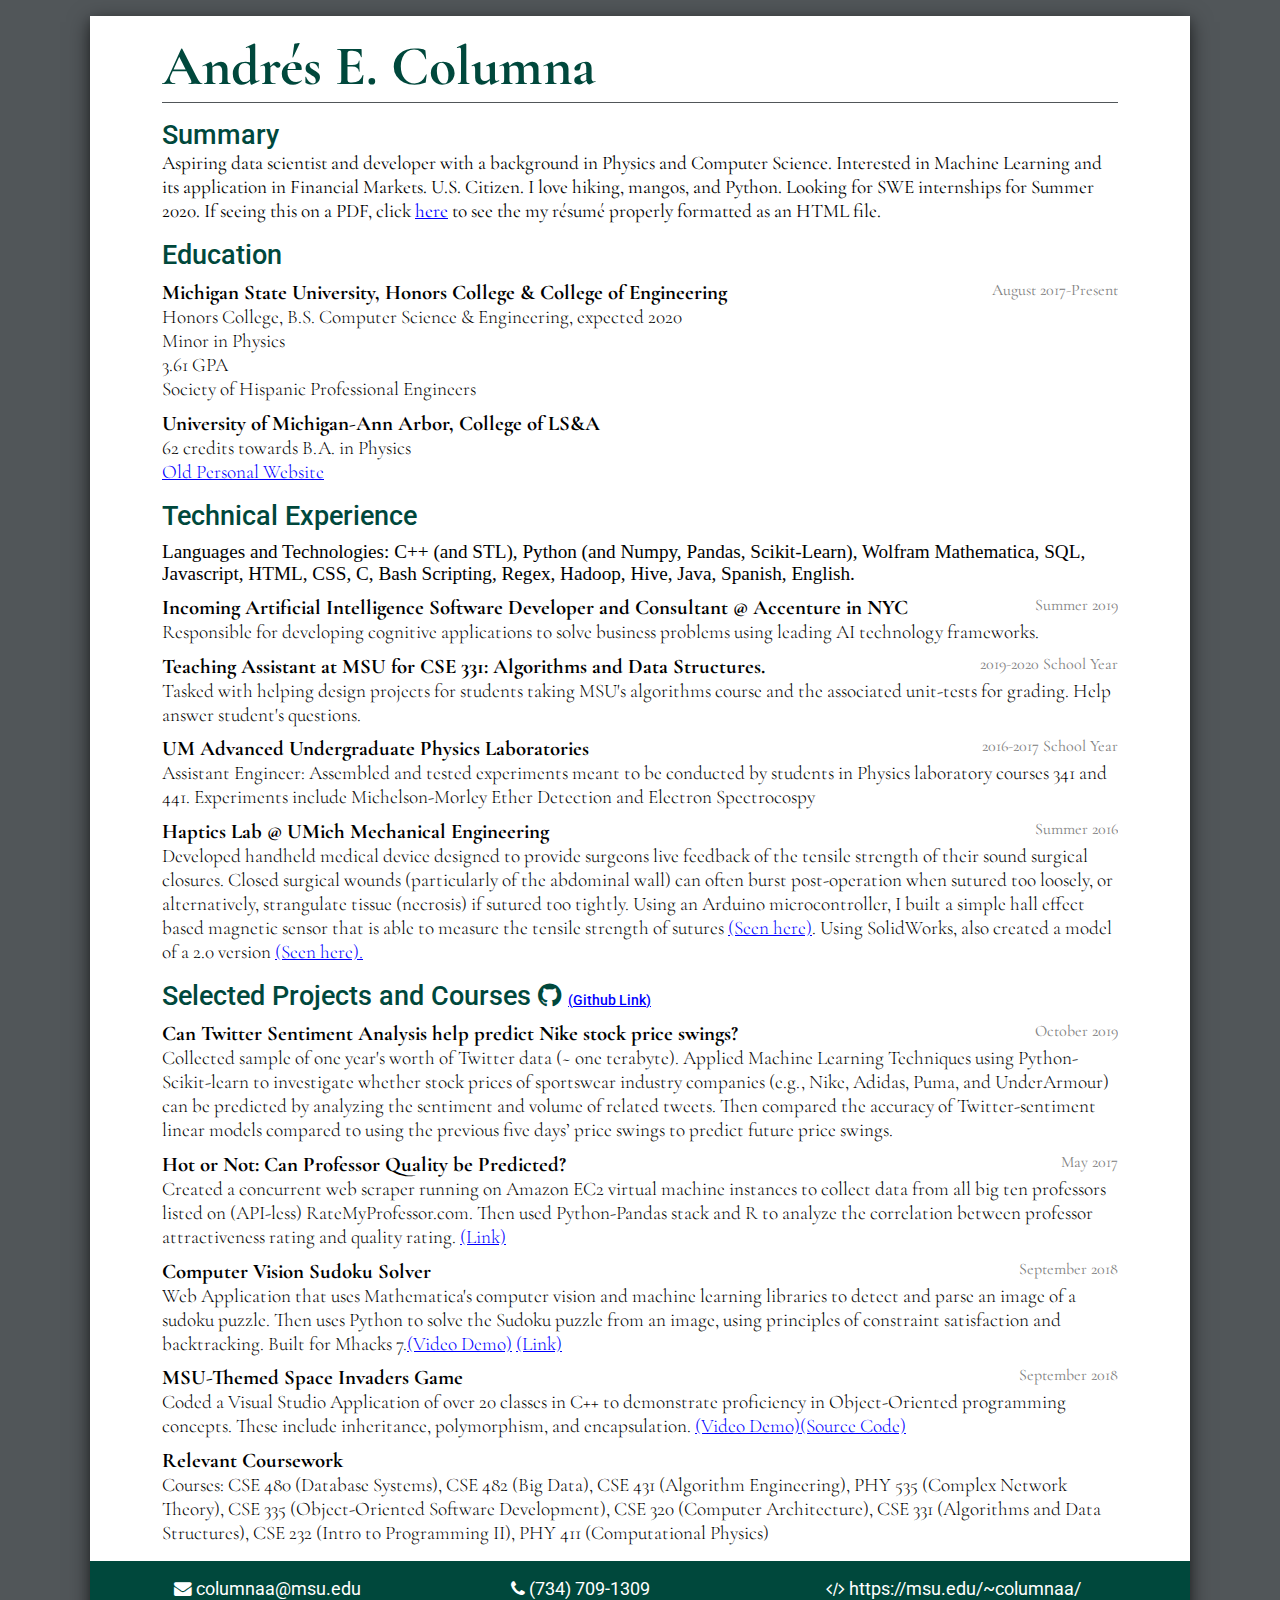
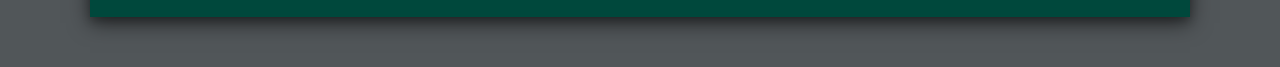
<file: Andres_Columna_CV.html>
<html>
<head>
    
<title>Columna Curriculum Vitae</title>
    <link href="style.css" type="text/css" rel="stylesheet">
    
    <link id="fonts" href="https://fonts.googleapis.com/css?family=Open+Sans|Roboto:300,400,900|Cormorant+Garamond:400,700" rel="stylesheet">
    
  
    <link id="icons" rel="stylesheet" href="https://cdnjs.cloudflare.com/ajax/libs/font-awesome/4.7.0/css/font-awesome.min.css">
    <style>
        *{
    margin: 0;
    padding: 0;
    text-align: left;
}

body{
     background-color: #515659;
     font-family: 'Roboto', sans-serif;
     font-weight: 400;
}
        
#github{
     font-size: .5em;
            
     }

header{
    border-bottom: .3mm solid #515659;
    padding-bottom: .1em;
    padding-top: 1em;
}



h1{
    font-size: 3.5em;
    color: #00483C;
    text-align: left;
    font-family: 'Cormorant Garamond', serif;
    
}

div.page{
    background-color: white;
    text-align: center;
    margin-left: auto;
    margin-right: auto;
    margin-top: 1em;
    width: 1100px;
    margin-bottom: 50px;
    
    box-shadow: 0 4px 8px 0 rgba(0, 0, 0, 0.2), 0 6px 20px 0 rgba(0, 0, 0, 0.59);
}

div.content{
    overflow: hidden;
    margin-left: 4.5em;
    margin-right: 4.5em
}

section{
    margin-top: 1em;
}

section h3{
   
    font-size: 1.7em;
    font-weight: 500;
    color: #00483C;
}


div.date-school{
    overflow: auto;
   
}
div.school{
       font-family: 'Cormorant Garamond', serif;
        margin-top:.6em;
}

p.intro{
    font-family: 'Cormorant Garamond', serif;
    font-size: 1.2em;
}
div.school h4{
    font-size: 1.3em;
    float: left;
}
small.date{
    float: right;
    font-size: 1em;
    color: gray;
}

div.school h5{
    font-weight: 100;
    font-size: 1.2em;
    margin-top: 0em;
}

p.languages{
    font-family: "times new roman";
    font-weight: 100;
    font-size: 1.2em;
    margin-top: .3em;
    margin-bottom: .3em;
}

footer{
    background-color: #00483C;
    margin-top: 1em;
    color: white;
    height: 3.5em;
}

table{
    color: white;
    border-collapse: collapse;
    width: 100%;
    height: 100%;
}

th, td {
    text-align: center;
    padding: 8px;
    font-size: 1.1em
}

i{
    font-size: "w3-large";
    
}
        

footer a:hover{
    color: darkblue;
    text-decoration: underline;
}
        
        a:hover{
    font-size: 1.1em;
    font-weight: bold;
    color: darkblue;
    text-decoration: underline;
}


a {
    color: blue;
}

footer a{
    text-decoration: none;
    color: white;
}
        
    </style>
</head>
<body>
    <div class="page">
        <div class="content">
            <header>
                <h1> Andr&eacute;s E. Columna </h1>
            </header>
            
            <section id="Summary">
                <h3>Summary</h3>
                <p class="intro"> Aspiring data scientist and developer with a background in Physics and Computer Science. Interested in Machine Learning and its application in Financial Markets. U.S. Citizen. I love hiking, mangos, and Python. Looking for SWE internships for Summer 2020. If seeing this on a PDF, click <a href="https://msu.edu/~columnaa/">here</a> to see the my r&eacute;sum&eacute; properly formatted as an HTML file.</p>
            </section>
            <section id="Education">
                <h3>Education</h3>
                <div class="school">
                    <div class="date-school">
                        <h4>Michigan State University,  Honors College &amp; College of Engineering</h4>
                        <small class="date"> August 2017-Present</small>
                    </div>
                     <h5>Honors College, B.S. Computer Science &amp; Engineering, expected 2020</h5>
                     <h5> Minor in Physics </h5>
                     <h5>3.61 GPA</h5>
                    <h5>Society of Hispanic Professional Engineers</h5>
                </div>
                <div class="school">
                    <div class="date-school">
                        <h4>University of Michigan-Ann Arbor, College of LS&amp;A</h4>
                        <small class="date"></small>
                    </div>
                     <h5>62 credits towards B.A. in Physics</h5>
                    <h5><a class="paragraph" href="http://www-personal.umich.edu/~acolumna/">Old Personal Website</a></h5>
                </div> 
            </section>
            <section id="Technical">
                <h3>Technical Experience</h3>
                
                <div class="school">
                    <p class="languages"><strong>Languages and Technologies:</strong> C++ (and STL), Python (and Numpy, Pandas, Scikit-Learn), Wolfram Mathematica, SQL, Javascript, HTML, CSS, C, Bash Scripting, Regex, Hadoop, Hive, Java, Spanish, English.
</p>
                </div>
                <div class="school">
                    <div class="date-school">
                        <h4>Incoming Artificial Intelligence Software Developer and Consultant @ Accenture in NYC</h4>
                        <small class="date">Summer 2019</small>
                    </div>
                     <h5> Responsible for developing cognitive applications to solve business problems using leading AI technology frameworks.</h5>
                </div>
                <div class="school">
                    <div class="date-school">
                        <h4> Teaching Assistant at MSU for CSE 331: Algorithms and Data Structures.</h4>
                        <small class="date">2019-2020 School Year</small>
                    </div>
                     <h5>Tasked with helping design projects for students taking MSU's algorithms course and the associated unit-tests for grading. Help answer student's questions.</h5>
                </div>
                <div class="school">
                    <div class="date-school">
                        <h4>UM Advanced Undergraduate Physics Laboratories</h4>
                        <small class="date">2016-2017 School Year</small>
                    </div>
                     <h5>Assistant Engineer: Assembled and tested experiments meant to be conducted by students in Physics laboratory courses 341 and 441. Experiments include Michelson-Morley Ether Detection and Electron Spectrocospy</h5>
                </div>
                    <div class="school">
                    <div class="date-school">
                        <h4>Haptics Lab @ UMich Mechanical Engineering</h4>
                        <small class="date">Summer 2016</small>
                    </div>
                     <h5>Developed handheld medical device designed to provide surgeons live feedback of the tensile strength of their sound surgical closures. Closed surgical wounds (particularly of the abdominal wall) can often burst post-operation when sutured too loosely, or alternatively, strangulate tissue (necrosis) if sutured too tightly. Using an Arduino microcontroller, I built a simple hall effect based magnetic sensor that is able to measure the tensile strength of sutures <a class="paragraph" href="https://www.youtube.com/watch?v=kAJZw3XisHA&feature=youtu.be">(Seen here)</a>. Using SolidWorks, also created a model of a 2.0 version <a class="paragraph" href="https://drive.google.com/file/d/0B2hes8JMr66FaUhRbGVqY0NJRTJFYzUwTUN6ai1iRUU5UGkw/view">
                         
                        (Seen here). </a> </h5>
                </div>
            </section>
            <section id="Projects">
                <h3>Selected Projects and Courses <i class="fa fa-github"></i> <span id="github">

<a href="https://github.com/aecolumna">(Github Link)</a></span></h3>
                <div class="school">
                    <div class="date-school">
                        <h4> Can Twitter Sentiment Analysis help predict Nike stock price swings?</h4>
                        <small class="date">October 2019</small>
                    </div>
                     
                     <h5>Collected sample of one year's worth of Twitter data (~ one terabyte). Applied Machine Learning Techniques using Python-Scikit-learn to investigate whether stock prices of sportswear industry companies (e.g., Nike, Adidas, Puma, and UnderArmour) can be predicted by analyzing the sentiment and volume of related tweets. Then compared the accuracy of Twitter-sentiment linear models compared to using the previous five days’ price swings to predict future price swings.</h5>
                </div>
                <div class="school">
                    <div class="date-school">
                        <h4>Hot or Not: Can Professor Quality be Predicted?</h4>
                        <small class="date">May 2017</small>
                    </div>
                     
                     <h5>Created a concurrent web scraper running on Amazon EC2 virtual machine instances to collect data from all big ten professors listed on (API-less) RateMyProfessor.com. Then used Python-Pandas stack and R to analyze the correlation between professor attractiveness rating and quality rating. <a class="paragraph" href="http://www-personal.umich.edu/~acolumna/Columna_paper_hotness.pdf">(Link)</a></h5>
                </div>
                 
                <div class="school">
                    <div class="date-school">
                        <h4> Computer Vision Sudoku Solver</h4>
                        <small class="date">September 2018</small>
                    </div>
                     
                     <h5>Web Application that uses Mathematica's computer vision and machine learning libraries to detect and parse an image of a sudoku puzzle. Then uses Python to solve the Sudoku puzzle from an image, using principles of constraint satisfaction and backtracking. Built for Mhacks 7.<a class="paragraph" href="https://youtu.be/ztvpaRdIcks">(Video Demo)</a> <a class="paragraph" href="https://github.com/aecolumna/SudokuSolver">(Link)</a></h5>
                </div>
                                <div class="school">
                    <div class="date-school">
                        <h4> MSU-Themed Space Invaders Game</h4>
                        <small class="date">September 2018</small>
                    </div>
                     
                     <h5> Coded a Visual Studio Application of over 20 classes in C++ to demonstrate proficiency in Object-Oriented programming concepts. These include inheritance, polymorphism, and encapsulation. <a class="paragraph" href="https://www.youtube.com/watch?v=kv9TpEzwk4I&feature=youtu.be">(Video Demo)</a><a class="paragraph" href="https://github.com/aecolumna/MSU-Space-Invaders">(Source Code)</a></h5>
                </div>
                <div class="school">
                    <div class="date-school">
                        <h4>Relevant Coursework</h4>
                     
                    </div>
                     <h5> Courses: CSE 480 (Database Systems), CSE 482 (Big Data), CSE 431 (Algorithm Engineering), PHY 535 (Complex Network Theory), CSE 335 (Object-Oriented Software Development), CSE 320 (Computer Architecture), CSE 331 (Algorithms and Data Structures), CSE 232 (Intro to Programming II), PHY 411 (Computational Physics) </h5>
                </div>
                   
            </section>
        </div>
        
        <footer>
            <table>
                <tr>
                    <td> <a href=""><i class="fa fa-envelope"></i> columnaa@msu.edu</a> </td>
                    <td> <a href=""><i class="fa fa-phone" aria-hidden="true"></i> (734) 709-1309</a> </td>
                    <td> <a href="https://msu.edu/~columnaa/"><i class="fa fa-code" aria-hidden="true"></i> https://msu.edu/~columnaa/</a> </td>
                </tr>
            </table>
               
            </footer>
    

    </div>
    
</body>
</html>
</file>
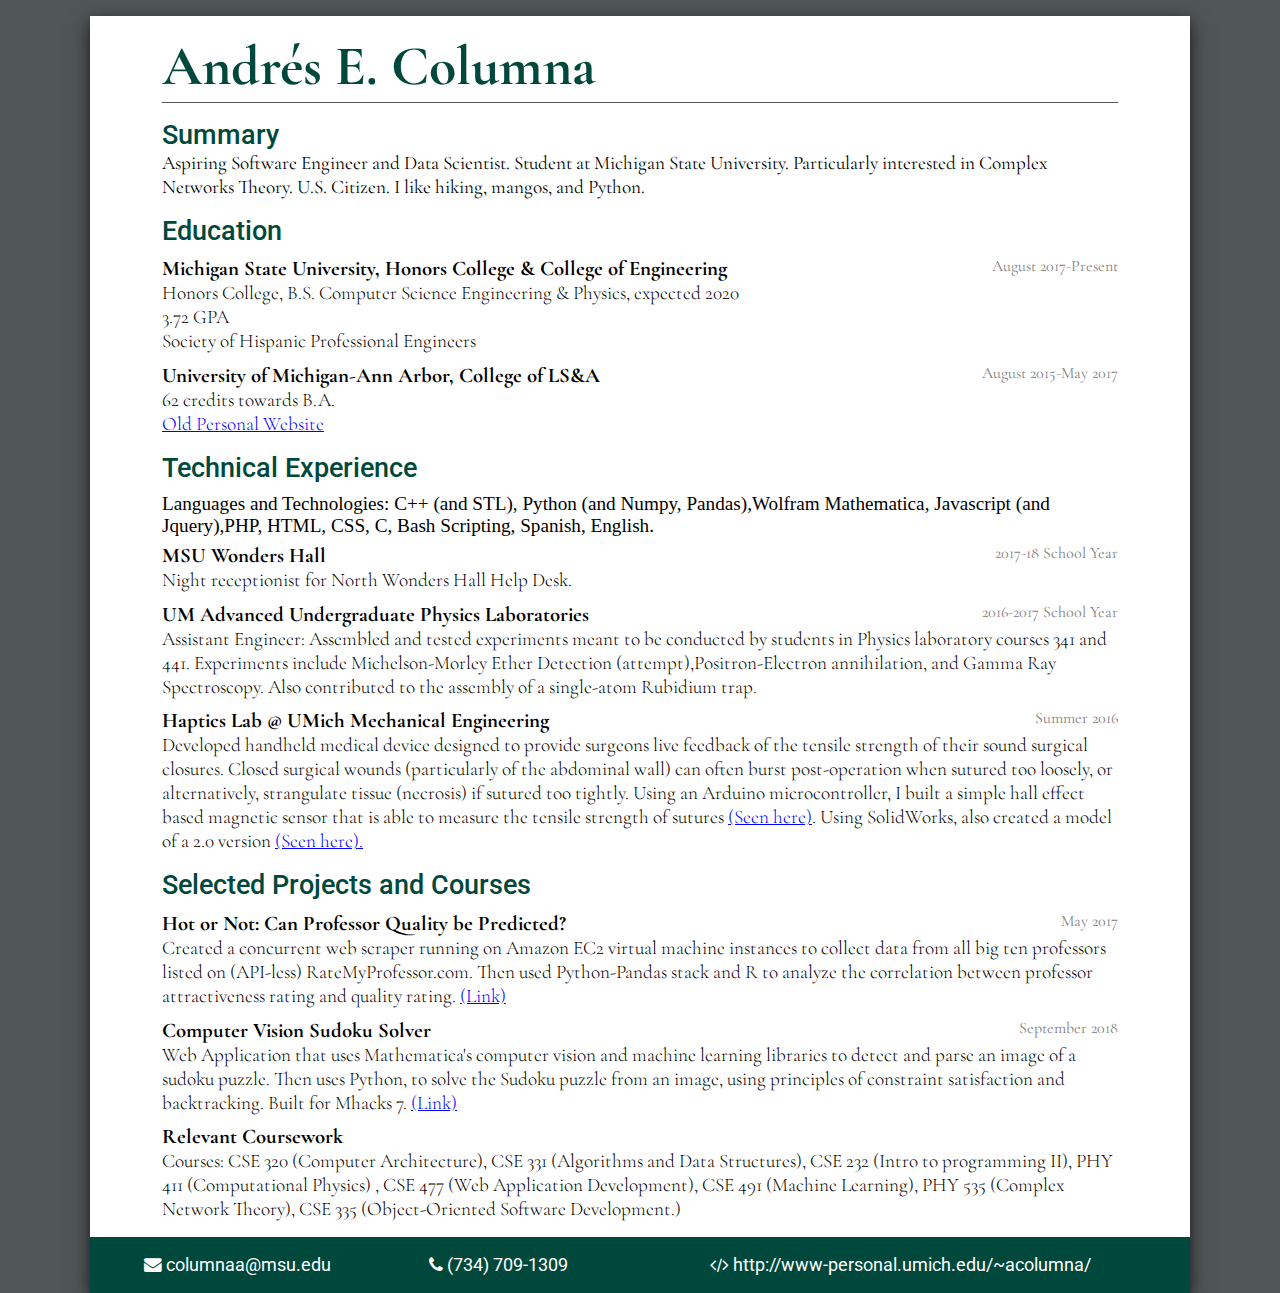
<file: main.html>
<html>
<head>
    
<title>Columna Curriculum Vitae</title>
    <link href="style.css" type="text/css" rel="stylesheet">
    
    
    <link id="fonts" href="https://fonts.googleapis.com/css?family=Open+Sans|Roboto:300,400,900|Cormorant+Garamond:400,700" rel="stylesheet">
    
  
    <link id="icons" rel="stylesheet" href="https://cdnjs.cloudflare.com/ajax/libs/font-awesome/4.7.0/css/font-awesome.min.css">

</head>
<body>
    <div class="page">
        <div class="content">
            <header>
                <h1> Andr&eacute;s E. Columna </h1>
            </header>
            
            <section id="Summary">
                <h3>Summary</h3>
                <p class="intro">Aspiring Software Engineer and Data Scientist. Student at Michigan State University. Particularly interested in Complex Networks Theory. U.S. Citizen. I like hiking, mangos, and Python.</p>
            </section>
            <section id="Education">
                <h3>Education</h3>
                
                <div class="school">
                    <div class="date-school">
                        <h4>Michigan State University,  Honors College &amp; College of Engineering</h4>
                        <small class="date"> August 2017-Present</small>
                    </div>
                     <h5>Honors College, B.S. Computer Science Engineering &amp; Physics, expected 2020</h5>
                     <h5>3.72 GPA</h5>
                    <h5>Society of Hispanic Professional Engineers</h5>
                </div>
                <div class="school">
                    <div class="date-school">
                        <h4>University of Michigan-Ann Arbor, College of LS&amp;A</h4>
                        <small class="date">August 2015-May 2017</small>
                    </div>
                     <h5>62 credits towards B.A.</h5>
                    <h5><a class="paragraph" href="http://www-personal.umich.edu/~acolumna/">Old Personal Website</a></h5>
                </div>
                   
            </section>
            <section id="Technical">
                <h3>Technical Experience</h3>
                
                <div class="school">
                    <p class="languages"><strong>Languages and Technologies:</strong> C++ (and STL), Python (and Numpy, Pandas),Wolfram Mathematica, Javascript (and Jquery),PHP, HTML, CSS, C, Bash Scripting, Spanish, English.
</p>
                    <div class="date-school">
                        <h4>MSU Wonders Hall</h4>
                        <small class="date">2017-18 School Year</small>
                    </div>
                     
                     <h5>Night receptionist for North Wonders Hall Help Desk.</h5>
                </div>
                <div class="school">
                    <div class="date-school">
                        <h4>UM Advanced Undergraduate Physics Laboratories</h4>
                        <small class="date">2016-2017 School Year</small>
                    </div>
                     <h5>Assistant Engineer: Assembled and tested experiments meant to be conducted by students in Physics laboratory courses 341 and 441. Experiments include Michelson-Morley Ether Detection (attempt),Positron-Electron annihilation, and Gamma Ray Spectroscopy. Also contributed to the assembly of a single-atom Rubidium trap.</h5>
                </div>
                                <div class="school">
                    <div class="date-school">
                        <h4>Haptics Lab @ UMich Mechanical Engineering</h4>
                        <small class="date">Summer 2016</small>
                    </div>
                     <h5>Developed handheld medical device designed to provide surgeons live feedback of the tensile strength of their sound surgical closures. Closed surgical wounds (particularly of the abdominal wall) can often burst post-operation when sutured too loosely, or alternatively, strangulate tissue (necrosis) if sutured too tightly. Using an Arduino microcontroller, I built a simple hall effect based magnetic sensor that is able to measure the tensile strength of sutures <a class="paragraph" href="https://www.youtube.com/watch?v=kAJZw3XisHA&feature=youtu.be">(Seen here)</a>. Using SolidWorks, also created a model of a 2.0 version <a class="paragraph" href="https://drive.google.com/file/d/0B2hes8JMr66FaUhRbGVqY0NJRTJFYzUwTUN6ai1iRUU5UGkw/view">
                         
                        (Seen here). </a> </h5>
                </div>
            </section>
            <section id="Projects">
                <h3>Selected Projects and Courses</h3>
                
                <div class="school">
                    <div class="date-school">
                        <h4>Hot or Not: Can Professor Quality be Predicted?</h4>
                        <small class="date">May 2017</small>
                    </div>
                     
                     <h5>Created a concurrent web scraper running on Amazon EC2 virtual machine instances to collect data from all big ten professors listed on (API-less) RateMyProfessor.com. Then used Python-Pandas stack and R to analyze the correlation between professor attractiveness rating and quality rating. <a class="paragraph" href="http://www-personal.umich.edu/~acolumna/Columna_paper_hotness.pdf">(Link)</a></h5>
                </div>
                
                <div class="school">
                    <div class="date-school">
                        <h4> Computer Vision Sudoku Solver</h4>
                        <small class="date">September 2018</small>
                    </div>
                     
                     <h5>Web Application that uses Mathematica's computer vision and machine learning libraries to detect and parse an image of a sudoku puzzle. Then uses Python, to solve the Sudoku puzzle from an image, using principles of constraint satisfaction and backtracking. Built for Mhacks 7. <a class="paragraph" href="https://github.com/aecolumna">(Link)</a></h5>
                </div>
                <div class="school">
                    <div class="date-school">
                        <h4>Relevant Coursework</h4>
                     
                    </div>
                     <h5>Courses: CSE 320 (Computer Architecture), CSE 331 (Algorithms and Data Structures), CSE 232 (Intro to programming II), PHY 411 (Computational Physics) , CSE 477 (Web Application Development), CSE 491 (Machine Learning), PHY 535 (Complex Network Theory), CSE 335 (Object-Oriented Software Development.)</h5>
                </div>
                   
            </section>
            
             
            
        
        </div>
        
        <footer>
            <table>
                <tr>
                    <td> <a href=""><i class="fa fa-envelope"></i> columnaa@msu.edu</a> </td>
                    <td> <a href=""><i class="fa fa-phone" aria-hidden="true"></i> (734) 709-1309</a> </td>
                    <td> <a href="http://www-personal.umich.edu/~acolumna/"><i class="fa fa-code" aria-hidden="true"></i> http://www-personal.umich.edu/~acolumna/</a> </td>
                </tr>
            </table>
               
            </footer>
    

    </div>
  
       
        
    
    
    
    
    

    
    
</body>
</html>
</file>
<file: style.css>
*{
    margin: 0;
    padding: 0;
    text-align: left;
  

}

body{
     background-color: #515659;
     font-family: 'Roboto', sans-serif;
     font-weight: 400;

}

header{
    border-bottom: .3mm solid #515659;
    padding-bottom: .1em;
    padding-top: 1em;
}


h1{
    font-size: 3.5em;
    color: #00483C;
    text-align: left;
    font-family: 'Cormorant Garamond', serif;
    
}

div.page{
    background-color: white;
    text-align: center;
    margin-left: auto;
    margin-right: auto;
    margin-top: 1em;
    width: 1100px;
    
    box-shadow: 0 4px 8px 0 rgba(0, 0, 0, 0.2), 0 6px 20px 0 rgba(0, 0, 0, 0.59);
}

div.content{
    overflow: hidden;
    margin-left: 4.5em;
    margin-right: 4.5em
}

section{
    margin-top: 1em;
}

section h3{
   
    font-size: 1.7em;
    font-weight: 500;
    color: #00483C;
}


div.date-school{
    overflow: auto;
   
}
div.school{
       font-family: 'Cormorant Garamond', serif;
        margin-top:.6em;
}


p.intro{
    font-family: 'Cormorant Garamond', serif;
    font-size: 1.2em;
}
div.school h4{
    font-size: 1.3em;
    float: left;
}
small.date{
    float: right;
    font-size: 1em;
    color: gray;
}

div.school h5{
    font-weight: 100;
    font-size: 1.2em;
    margin-top: 0em;
}

p.languages{
    font-family: "times new roman";
    font-weight: 100;
    font-size: 1.2em;
    margin-top: .3em;
    margin-bottom: .3em;
}

footer{
    background-color: #00483C;
    margin-top: 1em;
    color: white;
    height: 3.5em;
}

table{
    color: white;
    border-collapse: collapse;
    width: 100%;
    height: 100%;
}

th, td {
    text-align: center;
    padding: 8px;
    font-size: 1.1em
}

i{
    font-size: "w3-large";
    
}

a {
    color: blue;
}

footer a{
    text-decoration: none;
    color: white;
}
</file>
